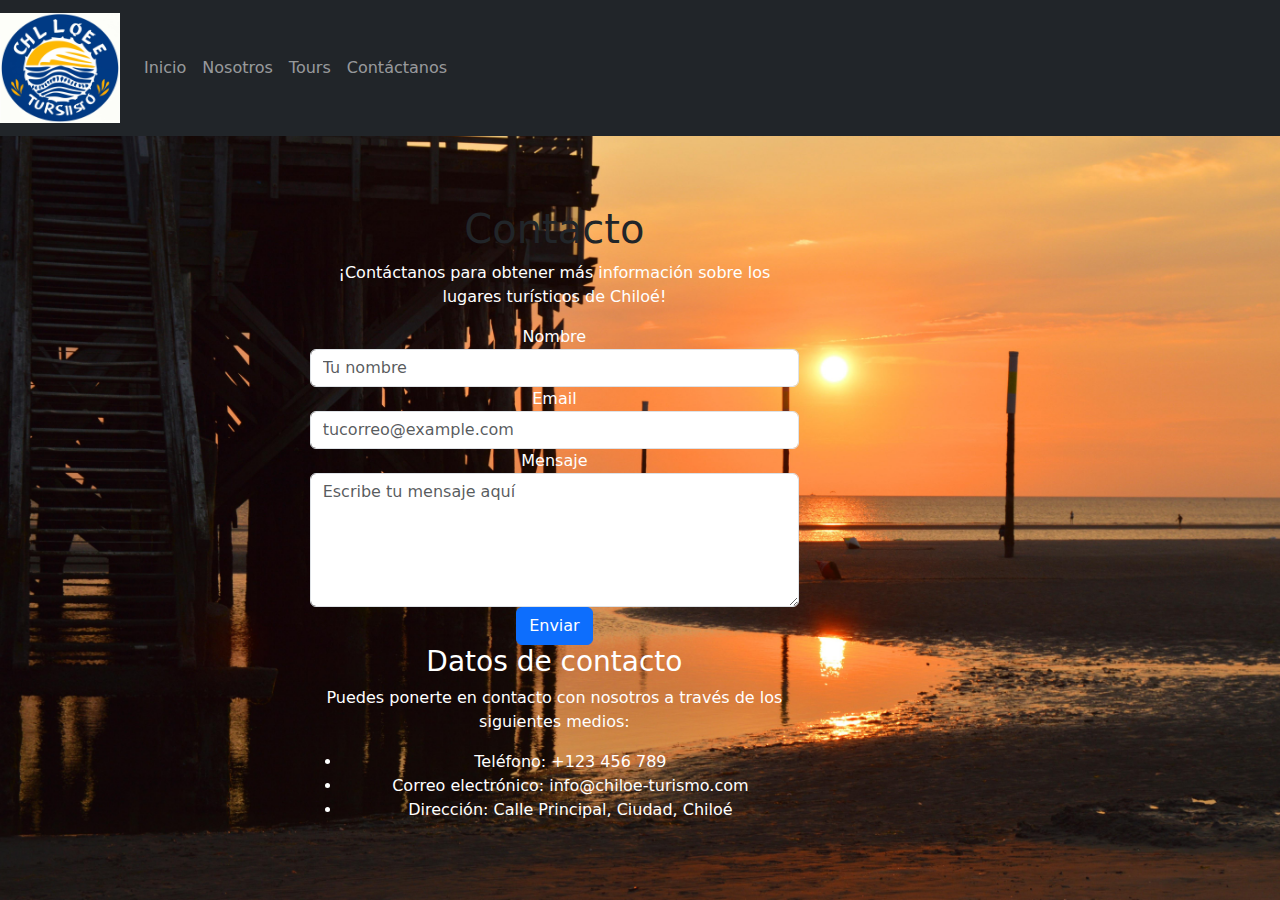
<file: contactanos.html>
<!DOCTYPE html>
<html lang="es">
<head>
    <meta charset="UTF-8">
    <meta name="viewport" content="width=device-width, initial-scale=1.0">
    <title>Contacto - Chiloé Turismo</title>
    <link rel="stylesheet" href="assets/css/style.css">
    <link rel="stylesheet" href="assets/css/bootstrap/css/bootstrap.min.css">
</head>
<body>
    <header>
        <nav class="navbar navbar-expand-lg navbar-dark bg-dark">
            <img src="assets/img/logo_de_chiloe_turismo.jpg" class="navbar-brand" href="index.html"></img>
            <button class="navbar-toggler" type="button" data-toggle="collapse" data-target="#navbarNav"
                aria-controls="navbarNav" aria-expanded="false" aria-label="Toggle navigation">
                <span class="navbar-toggler-icon"></span>
            </button>
            <div class="collapse navbar-collapse" id="navbarNav">
                <ul class="navbar-nav">
                    <li class="nav-item">
                        <a class="nav-link" href="index.html">Inicio</a>
                    </li>
                    <li class="nav-item">
                        <a class="nav-link" href="nosotros.html">Nosotros</a>
                    </li>
                    <li class="nav-item">
                        <a class="nav-link" href="tours.html">Tours</a>
                    </li>
                    <li class="nav-item active">
                        <a class="nav-link" href="contactanos.html">Contáctanos</a>
                    </li>
                </ul>
            </div>
        </nav>
    </header>

<div class="container mt-5 h-75">
  <div class="row h-100 align-items-center">
    <div class="col-9">
        <h1>Contacto</h1>
        <p>¡Contáctanos para obtener más información sobre los lugares turísticos de Chiloé!</p>
        <form>
            <div class="form-group">
                <label class="text-white" for="nombre">Nombre</label>
                <input type="text" class="form-control" id="nombre" placeholder="Tu nombre">
            </div>
            <div class="form-group">
                <label class="text-white" for="email">Email</label>
                <input type="email" class="form-control" id="email" placeholder="tucorreo@example.com">
            </div>
            <div class="form-group">
                <label class="text-white" for="mensaje">Mensaje</label>
                <textarea class="form-control" id="mensaje" rows="5" placeholder="Escribe tu mensaje aquí"></textarea>
            </div>
            <button type="submit" class="btn btn-primary">Enviar</button>
        </form>

        <h3 class="text-white">Datos de contacto</h3>
        <p>Puedes ponerte en contacto con nosotros a través de los siguientes medios:</p>
        <ul class="text-white">
            <li>Teléfono: +123 456 789</li>
            <li>Correo electrónico: info@chiloe-turismo.com</li>
            <li>Dirección: Calle Principal, Ciudad, Chiloé</li>
        </ul>
    </div>
  </div>
</div>

</body>
</html>
</file>
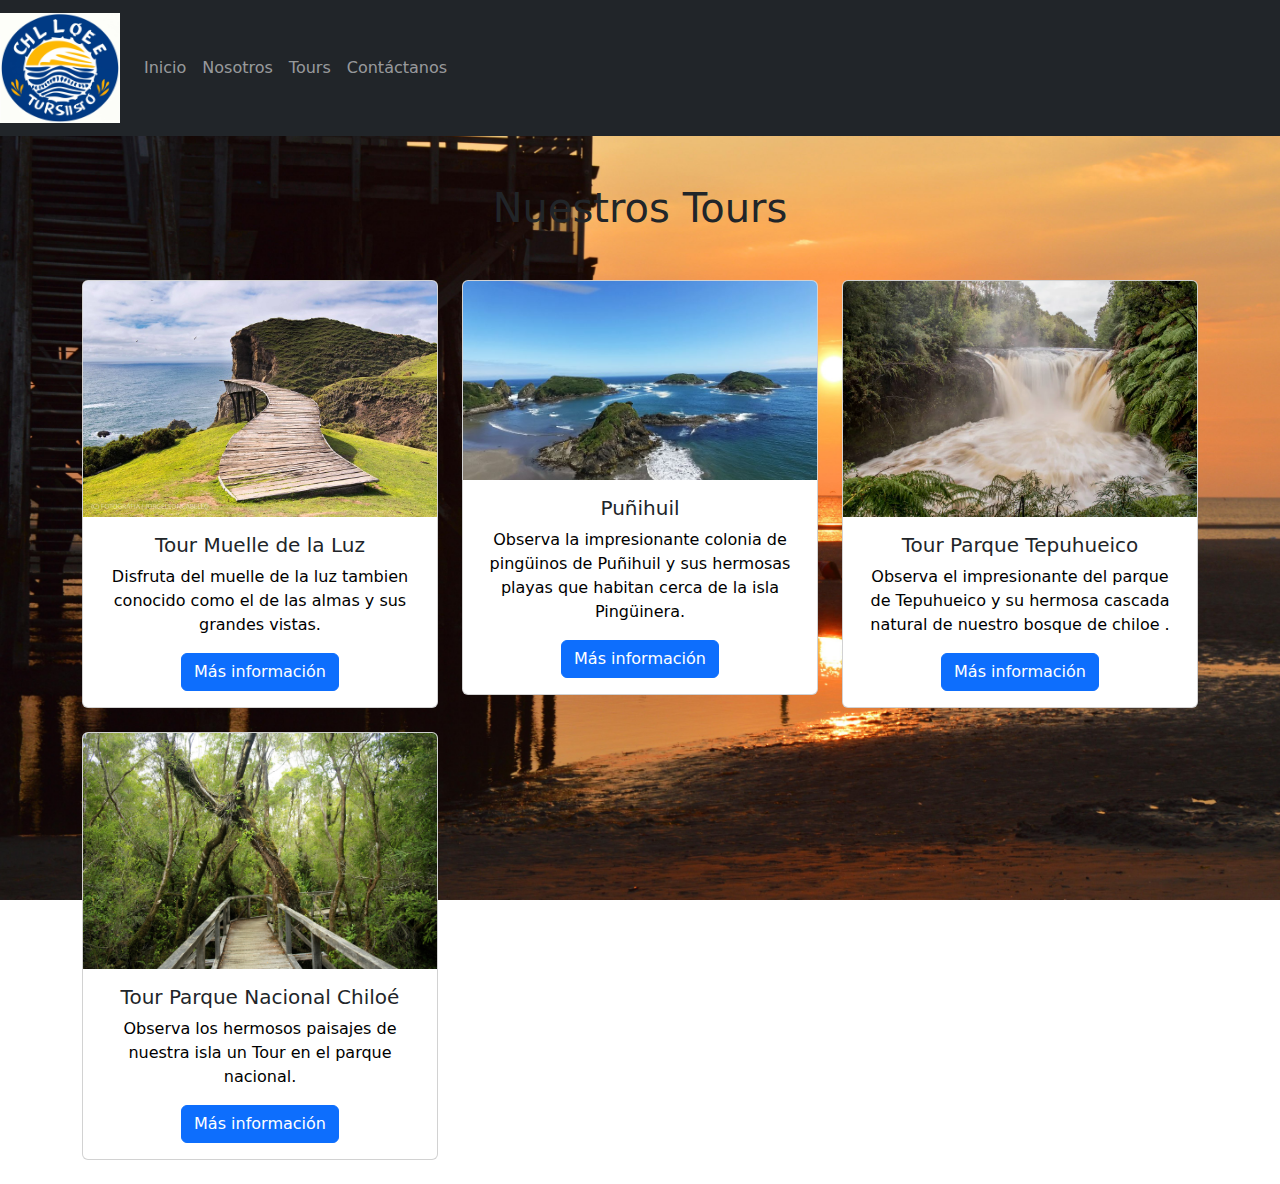
<file: tours.html>
<!DOCTYPE html>
<html lang="es">

<head>
    <meta charset="UTF-8">
    <meta name="viewport" content="width=device-width, initial-scale=1.0">
    <title>Chiloé Turismo</title>
    <link rel="stylesheet" href="assets/css/style.css">
    <link rel="stylesheet" href="assets/css/bootstrap/css/bootstrap.min.css">
</head>

<body>
    <header>
        <nav class="navbar navbar-expand-lg navbar-dark bg-dark">
            <img src="assets/img/logo_de_chiloe_turismo.jpg" class="navbar-brand" href="index.html"></img>
            <button class="navbar-toggler" type="button" data-toggle="collapse" data-target="#navbarNav"
                aria-controls="navbarNav" aria-expanded="false" aria-label="Toggle navigation">
                <span class="navbar-toggler-icon"></span>
            </button>
            <div class="collapse navbar-collapse" id="navbarNav">
                <ul class="navbar-nav">
                    <li class="nav-item">
                        <a class="nav-link" href="index.html">Inicio</a>
                    </li>
                    <li class="nav-item">
                        <a class="nav-link" href="nosotros.html">Nosotros</a>
                    </li>
                    <li class="nav-item active">
                        <a class="nav-link" href="tours.html">Tours</a>
                    </li>
                    <li class="nav-item">
                        <a class="nav-link" href="contactanos.html">Contáctanos</a>
                    </li>
                </ul>
            </div>
        </nav>
    </header>

<center>
    <div class="container">
        <h1 class="mb-5 mt-5">Nuestros Tours</h1>
        <div class="row">
            <div class="col-md-4">
                <div class="card mb-4">
                    <img src="assets/img/puente-de-la-luz.jpg" class="card-img-top"
                        alt="Ancud">
                    <div class="card-body">
                        <h5 class="card-title">Tour Muelle de la Luz</h5>
                        <p class="card-text">Disfruta del muelle de la luz tambien conocido como el de las almas y sus grandes vistas.</p>
                        <a href="https://www.turismoqueilenchiloe.cl/tour-muelle-de-la-luz/" class="btn btn-primary">Más información</a>
                    </div>
                </div>
            </div>

            <div class="col-md-4">
                <div class="card mb-4">
                    <img src="assets/img/puñihuil.jpg"
                        class="card-img-top" alt="Puñihuil">
                    <div class="card-body">
                        <h5 class="card-title">Puñihuil</h5>
                        <p class="card-text">Observa la impresionante colonia de pingüinos de Puñihuil y sus hermosas playas que habitan cerca de la isla Pingüinera.</p>
                        <a href="https://www.turistour.cl/turistour/ES/chiloeancud/chiloe-ancud" class="btn btn-primary">Más información</a>
                    </div>
                </div>
            </div>

            <div class="col-md-4">
                <div class="card mb-4">
                    <img src="assets/img/Parque%20Tepuhueico.webp" class="card-img-top" alt="Tour Parque Tepuhueico">
                    <div class="card-body">
                        <h5 class="card-title">Tour Parque Tepuhueico</h5>
                        <p class="card-text">Observa el impresionante del parque de Tepuhueico y su hermosa cascada natural de nuestro bosque de chiloe .</p>
                        <a href="https://www.turismoqueilenchiloe.cl/tour-parque-tepuhueico/" class="btn btn-primary">Más información</a>
                    </div>
                </div>
            </div>

            <div class="col-md-4">
                <div class="card mb-4">
                    <img src="assets/img/Parque-nacional-chiloe.jpg"
                        class="card-img-top" alt="Tour Parque Nacional Chiloé">
                    <div class="card-body">
                        <h5 class="card-title">Tour Parque Nacional Chiloé</h5>
                        <p class="card-text">Observa los hermosos paisajes de nuestra isla un Tour en el parque nacional.</p>
                        <a href="https://www.turismoqueilenchiloe.cl/tour-parque-nacional-chiloe/" class="btn btn-primary">Más información</a>
                    </div>
                </div>
            </div>

        </div>
    </div>
</center>
</body>

</html>
</file>
<file: assets/css/style.css>
body {
    background-size: cover;
    background-image: url("../img/palafito.jpg");
    background-position: center;
    background-repeat: no-repeat;
    height: 100vh;

}
.blanco{
    background: rgba(198, 194, 194, 0.88);
    border-radius: 2%;
    margin: 2%;
    padding: 2%;
}
.container {
    text-align: center;
    display: flex;
    flex-direction: column;
    justify-content: center;
    align-items: center;
    height: 100%;
}

h1,
p {
    color: #fff;
    /* Color del texto */
}

 .carousel-inner img {
     max-height: 500px;
     object-fit: cover;
 }
.carousel-caption {
    font-size: 30px;
    text-shadow: rgba(0, 0, 0, 0.75) 5px 0px 10px;
}

.carousel-caption h5 {
    font-size: 35px;
    text-shadow: rgba(0, 0, 0, 0.75) 5px 0px 10px;
}
.container {
    text-align: center;
    display: flex;
    flex-direction: column;
    justify-content: center;
    align-items: center;
    height: 100%;
}

p {
    color: #fff;
    /* Color de texto blanco */
}

.card-text {
    color: black;
}
#myBtn:hover {
    background-color: #555;
}
.bi-instagram{
    right: 600px;
    margin: 10px;
}
.navbar-brand{
    width:120px;
    height:120px;
}
</file>
